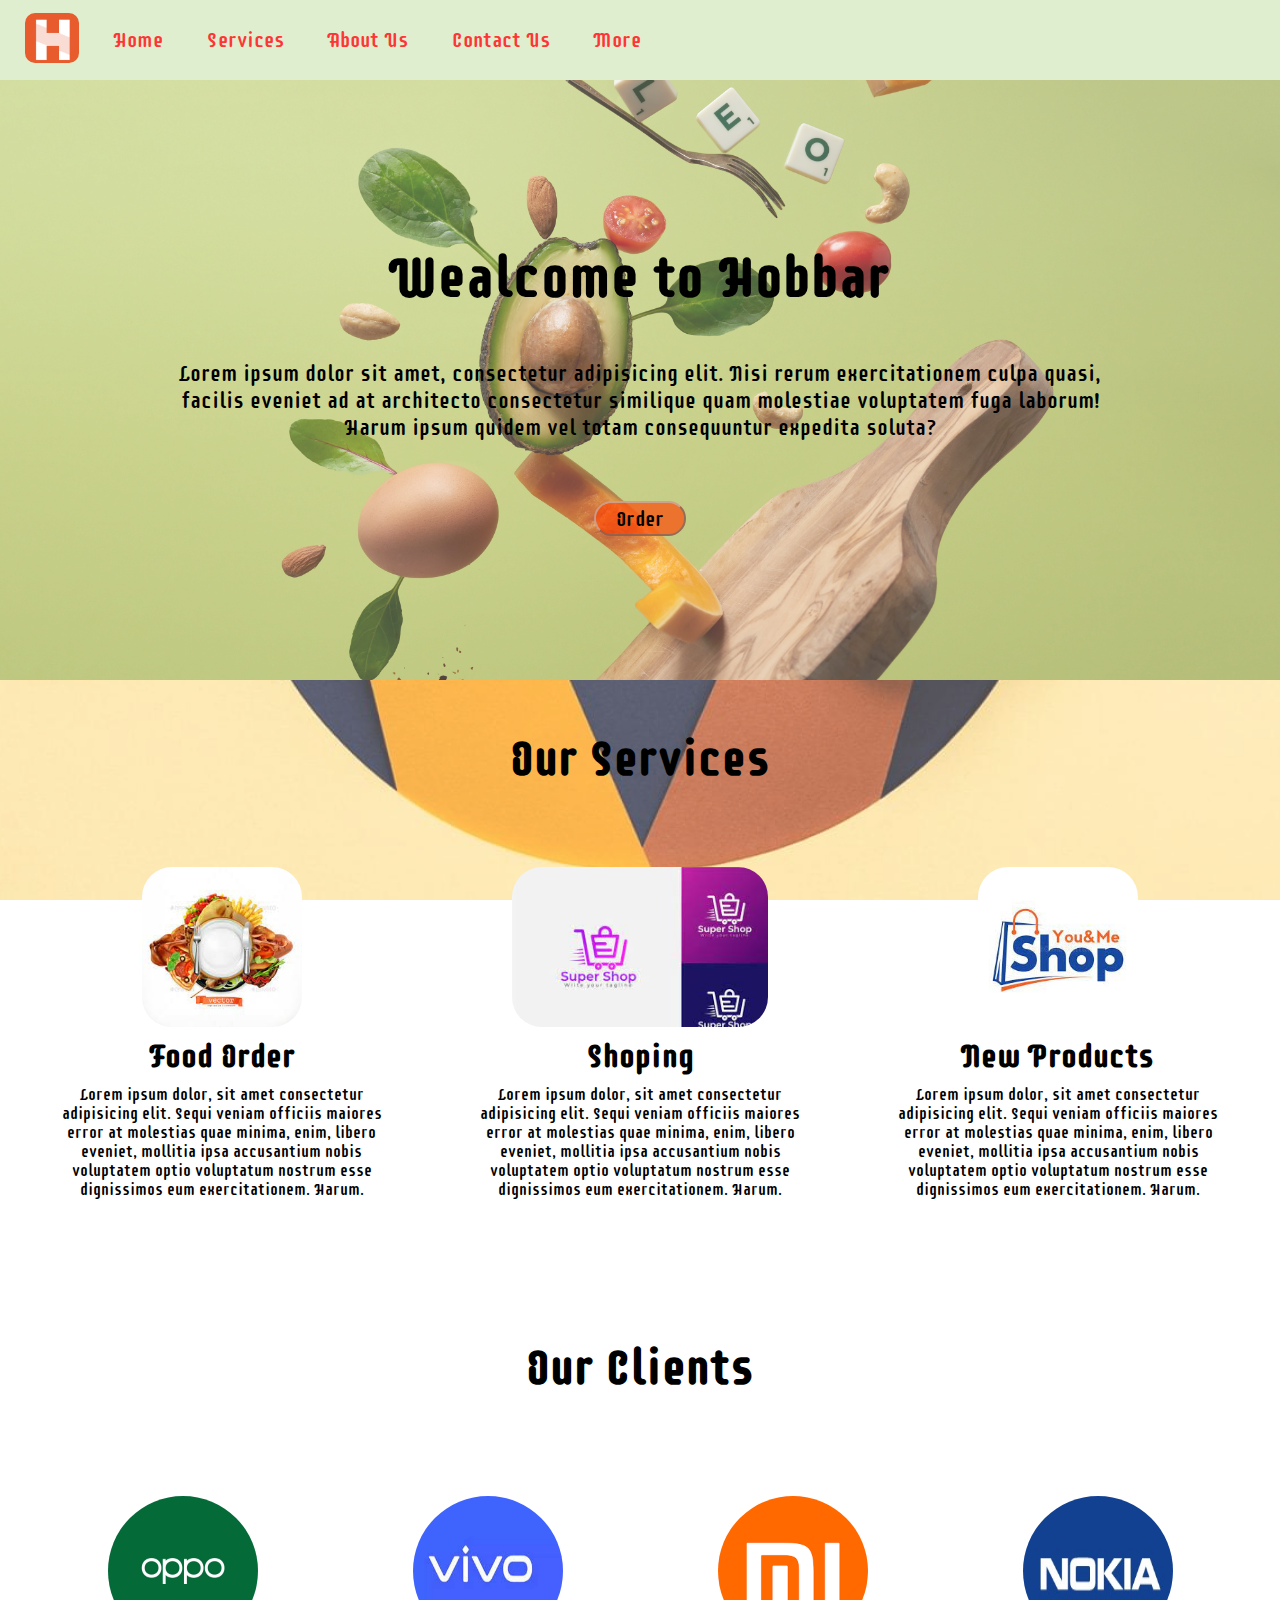
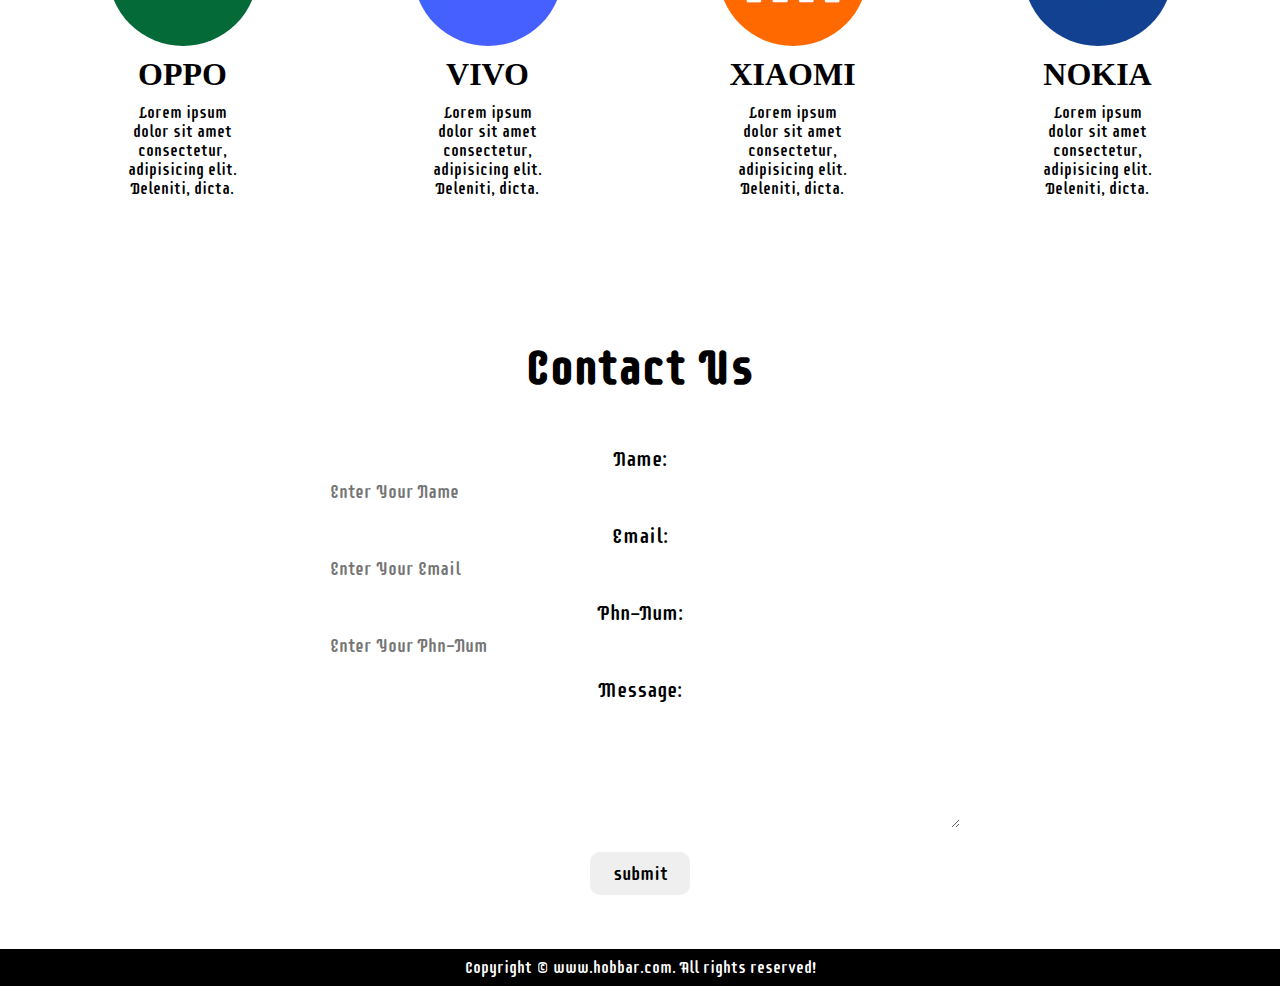
<file: index.html>
<!DOCTYPE html>
<html lang="en">

<head>
    <meta charset="UTF-8">
    <meta http-equiv="X-UA-Compatible" content="IE=edge">
    <meta name="viewport" content="width=device-width, initial-scale=1.0">
    <title>Hobbar services</title>
    <link rel="stylesheet" href="styles/styles.css">
    <link rel="icon" type="image/png" sizes="16x16" href="img/logo.PNG">
    <link rel="preconnect" href="https://fonts.googleapis.com">
    <link rel="preconnect" href="https://fonts.gstatic.com" crossorigin>
    <link href="https://fonts.googleapis.com/css2?family=Supermercado+One&display=swap" rel="stylesheet">
</head>

<body>
    <nav id="navbar">
        <div id="logo">
            <img src="img/logo.PNG" alt="hobbar.com">
        </div>
        <ul>
            <li class="item" id="item-1"><a href="#home">Home</a></li>
            <li class="item" id="item-2"><a href="#service-section">Services</a></li>
            <li class="item" id="item-3"><a href="#clients">About Us</a></li>
            <li class="item" id="item-4"><a href="#contact">Contact Us</a></li>
            <li class="item" id="item-5"><a href="img/yo.png">More</a></li>
        </ul>
    </nav>
    <section id="home">
        <h1>Wealcome to Hobbar</h1>
        <p>Lorem ipsum dolor sit amet, consectetur adipisicing elit. Nisi rerum exercitationem culpa quasi, facilis
            eveniet ad at architecto consectetur similique quam molestiae voluptatem fuga laborum! Harum ipsum quidem
            vel totam consequuntur expedita soluta?</p>
        <div class="btn"   ><a href="#service-section">Order</a></div>
    </section>
    <section id="service-section">
        <h3>Our Services</h3>
        <div class="services">
            <div class="box">
                <img src="img/food.jpg" alt="Food">
                <h2>Food Order</h2>
                <p>Lorem ipsum dolor, sit amet consectetur adipisicing elit. Sequi veniam officiis maiores error at
                    molestias quae minima, enim, libero eveniet, mollitia ipsa accusantium nobis voluptatem optio
                    voluptatum nostrum esse dignissimos eum exercitationem. Harum.</p>
            </div>
            <div class="box">
                <img src="img/shop.jpg" alt="Food">
                <h2>Shoping</h2>
                <p>Lorem ipsum dolor, sit amet consectetur adipisicing elit. Sequi veniam officiis maiores error at
                    molestias quae minima, enim, libero eveniet, mollitia ipsa accusantium nobis voluptatem optio
                    voluptatum nostrum esse dignissimos eum exercitationem. Harum.</p>
            </div>
            <div class="box">
                <img src="img/new.jpg" alt="Food">
                <h2>New Products</h2>
                <p>Lorem ipsum dolor, sit amet consectetur adipisicing elit. Sequi veniam officiis maiores error at
                    molestias quae minima, enim, libero eveniet, mollitia ipsa accusantium nobis voluptatem optio
                    voluptatum nostrum esse dignissimos eum exercitationem. Harum.</p>
            </div>
        </div>
    </section>

    <section id="clients">
        <h3>Our Clients</h3>
        <div class="clients-item">
            <div class="it">
                <img src="img/oppo.jpg" alt="OPPO">
                <h2>OPPO</h2>
                <p>Lorem ipsum dolor sit amet consectetur, adipisicing elit. Deleniti, dicta.</p>
            </div>
            <div class="it">
                <img src="img/vivo.jpg" alt="VIVO">
                <h2>VIVO</h2>
                <p>Lorem ipsum dolor sit amet consectetur, adipisicing elit. Deleniti, dicta.</p>
            </div>
            <div class="it">
                <img src="img/xiaomi.png" alt="XIAOMI">
                <h2>XIAOMI</h2>
                <p>Lorem ipsum dolor sit amet consectetur, adipisicing elit. Deleniti, dicta.</p>
            </div>
            <div class="it">
                <img src="img/nokia.jpg" alt="NOKIA">
                <h2>NOKIA</h2>
                <p>Lorem ipsum dolor sit amet consectetur, adipisicing elit. Deleniti, dicta.</p>
            </div>
        </div>
    </section>

    <section id="contact">
        <h3>Contact Us</h3>
        <div id="contact-box">
            <form action="img/thanks.jpg">
                <div class="form-box">
                    <label for="name">Name:</label>
                    <input type="text" name="name" id="name" placeholder="Enter Your Name">
                </div>
                <div class="form-box">
                    <label for="email">Email:</label>
                    <input type="email" name="email" id="email" placeholder="Enter Your Email" required>
                </div>
                <div class="form-box">
                    <label for="number">Phn-Num:</label>
                    <input type="number" name="number" id="number" placeholder="Enter Your Phn-Num">
                </div>
                <div class="form-box">
                    <label for="message">Message:</label>
                    <textarea name="message" id="message" cols="20" rows="5"></textarea>
                </div>
                <div class="form-box">
                    <input type="submit" value="submit" name="submit" id="submit">
                </div>
            </form>
        </div>
    </section>

    <footer>
        <div class="center">
            <p>Copyright &copy; www.hobbar.com. All rights reserved!</p> 
        </div>
    </footer>

</body>

</html>
</file>
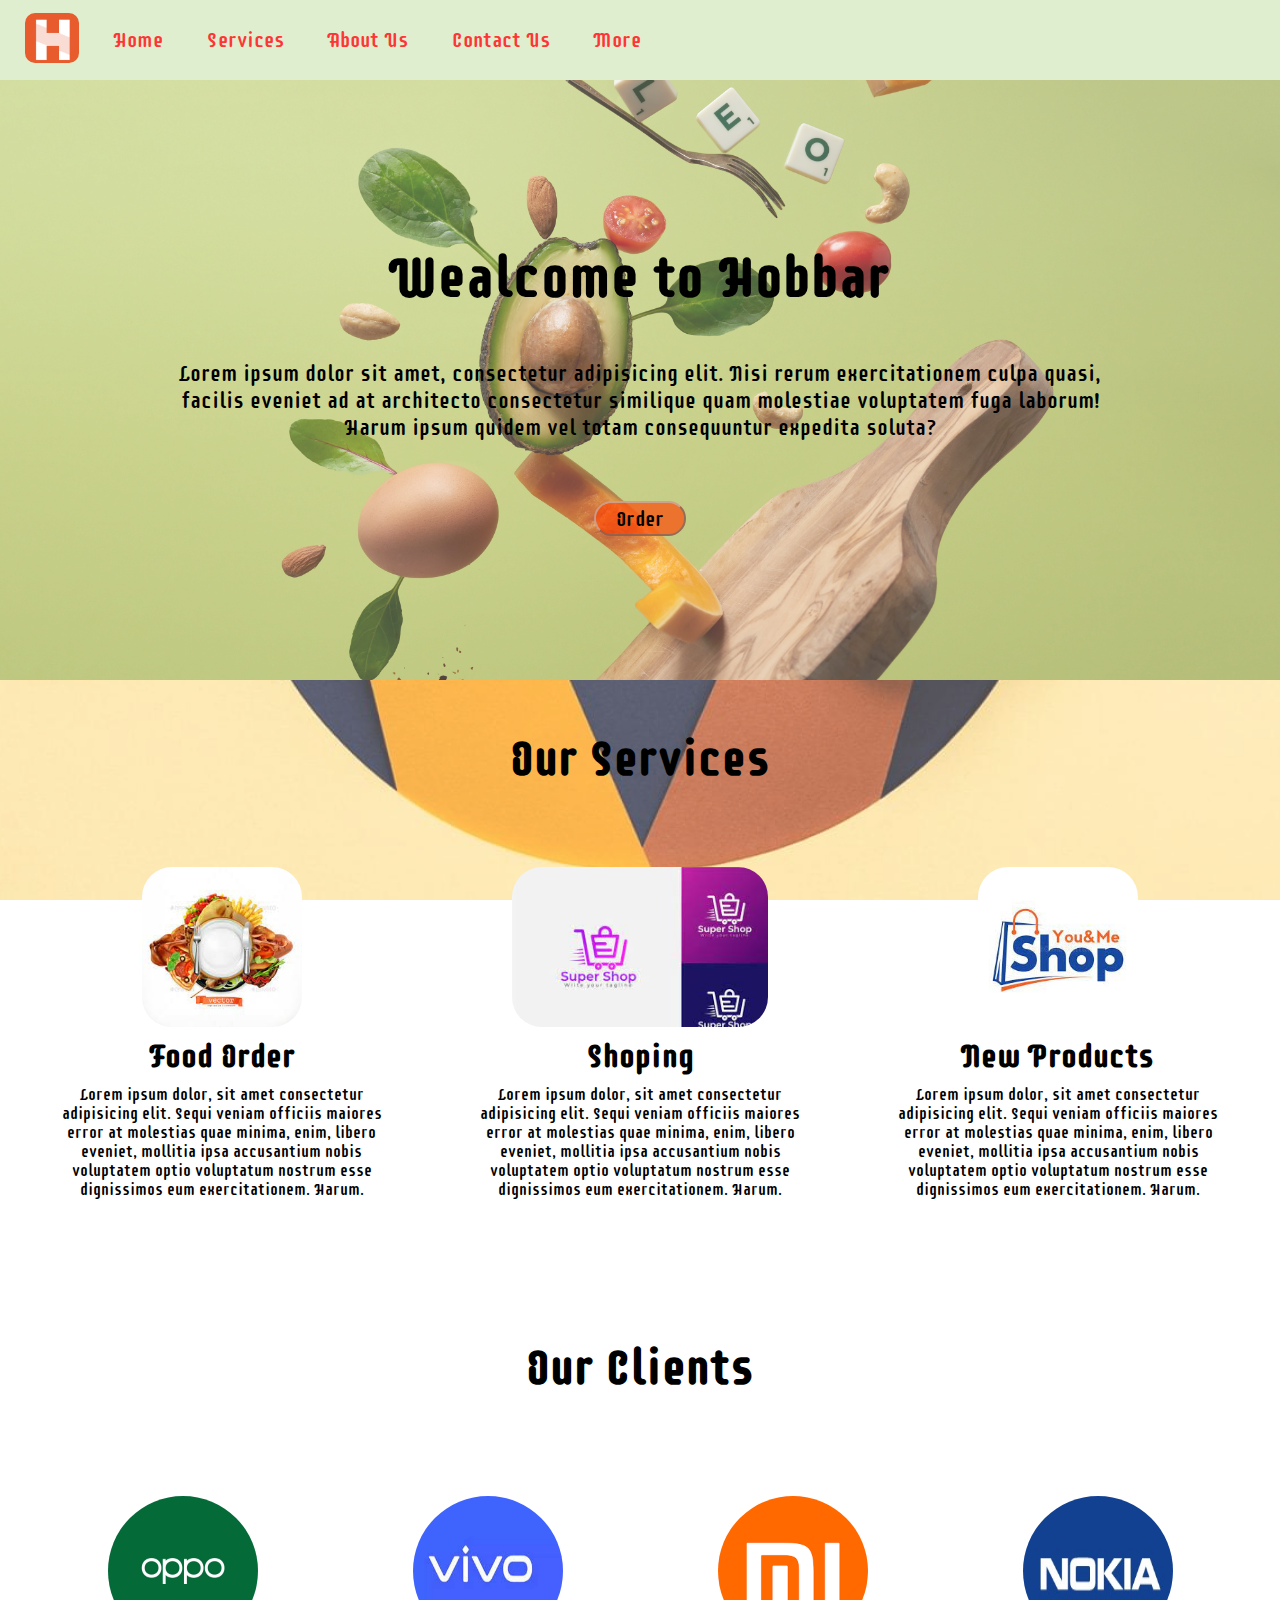
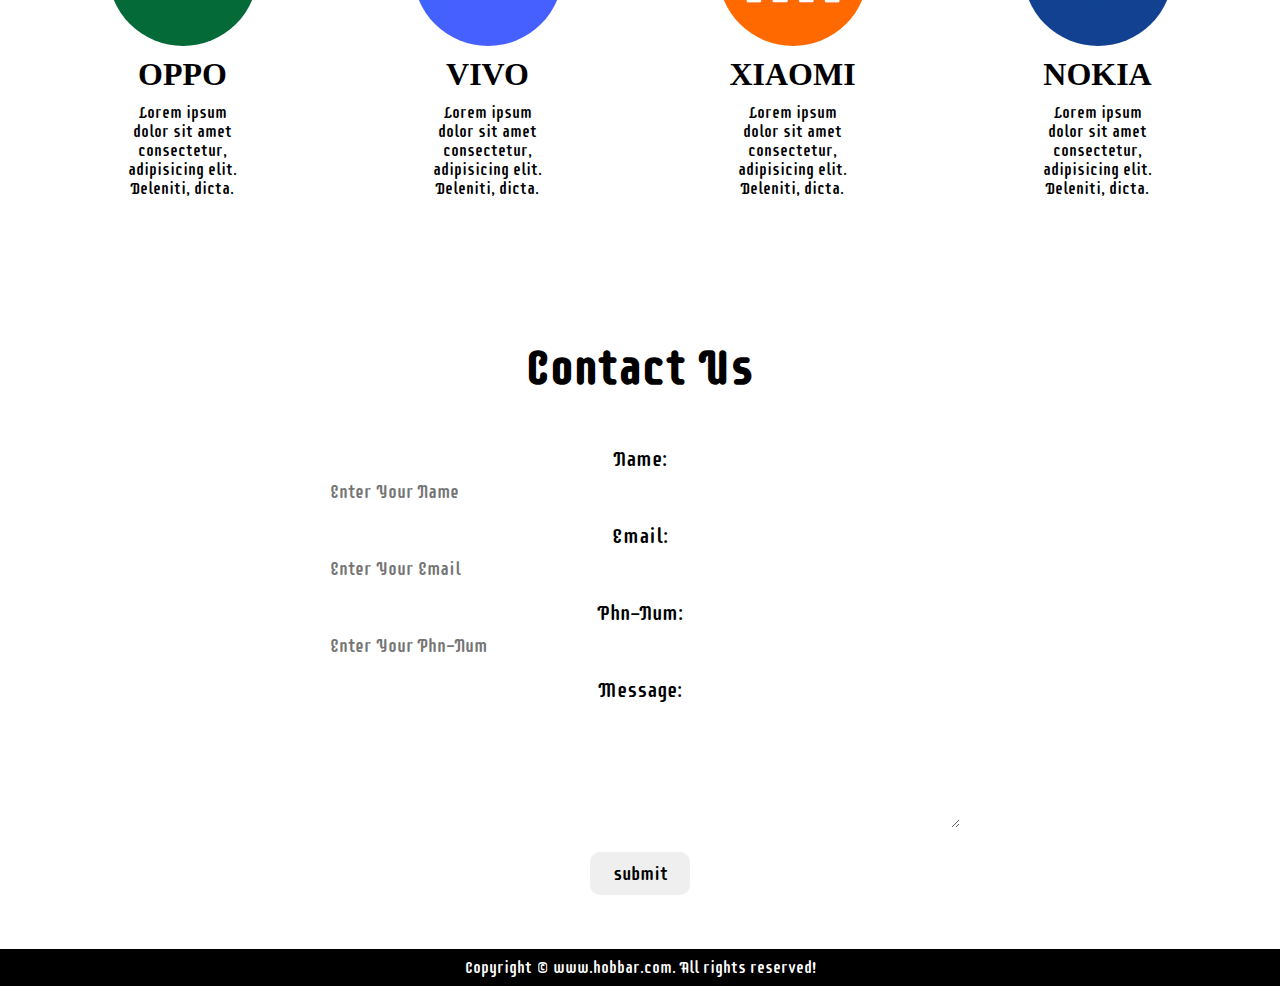
<file: Hobbar.html>
<!DOCTYPE html>
<html lang="en">

<head>
    <meta charset="UTF-8">
    <meta http-equiv="X-UA-Compatible" content="IE=edge">
    <meta name="viewport" content="width=device-width, initial-scale=1.0">
    <title>Hobbar services</title>
    <link rel="icon" type="image/png" sizes="16x16" href="img/logo.PNG">
    <link rel="stylesheet" href="styles/styles.css">
    <link rel="preconnect" href="https://fonts.googleapis.com">
    <link rel="preconnect" href="https://fonts.gstatic.com" crossorigin>
    <link href="https://fonts.googleapis.com/css2?family=Supermercado+One&display=swap" rel="stylesheet">
</head>

<body>
    <nav id="navbar">
        <div id="logo">
            <img src="img/logo.PNG" alt="hobbar.com">
        </div>
        <ul>
            <li class="item" id="item-1"><a href="#home">Home</a></li>
            <li class="item" id="item-2"><a href="#service-section">Services</a></li>
            <li class="item" id="item-3"><a href="#clients">About Us</a></li>
            <li class="item" id="item-4"><a href="#contact">Contact Us</a></li>
            <li class="item" id="item-5"><a href="img/yo.png">More</a></li>
        </ul>
    </nav>
    <section id="home">
        <h1>Wealcome to Hobbar</h1>
        <p>Lorem ipsum dolor sit amet, consectetur adipisicing elit. Nisi rerum exercitationem culpa quasi, facilis
            eveniet ad at architecto consectetur similique quam molestiae voluptatem fuga laborum! Harum ipsum quidem
            vel totam consequuntur expedita soluta?</p>
        <div class="btn"   ><a href="#service-section">Order</a></div>
    </section>
    <section id="service-section">
        <h3>Our Services</h3>
        <div class="services">
            <div class="box">
                <img src="img/food.jpg" alt="Food">
                <h2>Food Order</h2>
                <p>Lorem ipsum dolor, sit amet consectetur adipisicing elit. Sequi veniam officiis maiores error at
                    molestias quae minima, enim, libero eveniet, mollitia ipsa accusantium nobis voluptatem optio
                    voluptatum nostrum esse dignissimos eum exercitationem. Harum.</p>
            </div>
            <div class="box">
                <img src="img/shop.jpg" alt="Food">
                <h2>Shoping</h2>
                <p>Lorem ipsum dolor, sit amet consectetur adipisicing elit. Sequi veniam officiis maiores error at
                    molestias quae minima, enim, libero eveniet, mollitia ipsa accusantium nobis voluptatem optio
                    voluptatum nostrum esse dignissimos eum exercitationem. Harum.</p>
            </div>
            <div class="box">
                <img src="img/new.jpg" alt="Food">
                <h2>New Products</h2>
                <p>Lorem ipsum dolor, sit amet consectetur adipisicing elit. Sequi veniam officiis maiores error at
                    molestias quae minima, enim, libero eveniet, mollitia ipsa accusantium nobis voluptatem optio
                    voluptatum nostrum esse dignissimos eum exercitationem. Harum.</p>
            </div>
        </div>
    </section>

    <section id="clients">
        <h3>Our Clients</h3>
        <div class="clients-item">
            <div class="it">
                <img src="img/oppo.jpg" alt="OPPO">
                <h2>OPPO</h2>
                <p>Lorem ipsum dolor sit amet consectetur, adipisicing elit. Deleniti, dicta.</p>
            </div>
            <div class="it">
                <img src="img/vivo.jpg" alt="VIVO">
                <h2>VIVO</h2>
                <p>Lorem ipsum dolor sit amet consectetur, adipisicing elit. Deleniti, dicta.</p>
            </div>
            <div class="it">
                <img src="img/xiaomi.png" alt="XIAOMI">
                <h2>XIAOMI</h2>
                <p>Lorem ipsum dolor sit amet consectetur, adipisicing elit. Deleniti, dicta.</p>
            </div>
            <div class="it">
                <img src="img/nokia.jpg" alt="NOKIA">
                <h2>NOKIA</h2>
                <p>Lorem ipsum dolor sit amet consectetur, adipisicing elit. Deleniti, dicta.</p>
            </div>
        </div>
    </section>

    <section id="contact">
        <h3>Contact Us</h3>
        <div id="contact-box">
            <form action="img/thanks.jpg">
                <div class="form-box">
                    <label for="name">Name:</label>
                    <input type="text" name="name" id="name" placeholder="Enter Your Name">
                </div>
                <div class="form-box">
                    <label for="email">Email:</label>
                    <input type="email" name="email" id="email" placeholder="Enter Your Email" required>
                </div>
                <div class="form-box">
                    <label for="number">Phn-Num:</label>
                    <input type="number" name="number" id="number" placeholder="Enter Your Phn-Num">
                </div>
                <div class="form-box">
                    <label for="message">Message:</label>
                    <textarea name="message" id="message" cols="20" rows="5"></textarea>
                </div>
                <div class="form-box">
                    <input type="submit" value="submit" name="submit" id="submit">
                </div>
            </form>
        </div>
    </section>

    <footer>
        <div class="center">
            <p>Copyright &copy; www.hobbar.com. All rights reserved!</p> 
        </div>
    </footer>

</body>

</html>
</file>
<file: styles/styles.css>
*{
    margin: 0px;
    padding: 0px; 
    text-decoration: none;
    box-sizing: border-box;
    font-family: 'Supermercado One', cursive;
}
/* navigation bar */
#navbar::before{
    content: "";
    background-color: rgb(223, 238, 207);
    position: absolute;
    height: 100%; width: 100%;
    top: 0; left: 0;
    z-index: -1; 
    /* opacity: .59; */
}

#navbar{
    display: flex;
    align-items: center;
    position: relative;
    padding: 1%;
    /* justify-content: center; */
    overflow: auto;
    /* width: 100%;
    height: 100%; */
    /* background-color: rgba(58, 58, 58, 0.788); */
}
#logo{
    margin: 0% 1%;
    
}
#logo img{
    height: 50px;
    border-radius: 10px;
}
ul{
    display: flex;
    list-style: none;
    width:max-content;
    height: fit-content;
    align-items: center;
    justify-content: center;
}
ul li{
    font-size: 1.3rem;
    /* padding: 1% 10%; */
    text-align: center;
    

}
ul li a{
    display: block;
    color: rgb(255, 53, 53);
    padding: 3px 22px;
    border-radius: 20px;
}
ul li a:hover{
    color: rgb(0, 0, 0);
    background-color: rgba(0, 0, 0, 0.055);
}

/* Section home */
#home::before{
    content: "";
    height: 100%; 
    width: 100%;
    position: absolute;
    background: no-repeat fixed center/cover url("../img/bg.jpg"); 
    z-index: -1;
    opacity: .75;
}
#home{
    display: flex;
    flex-direction: column;
    height:600px;
    position: relative;
    padding: 0px 10%;
    justify-content: center;
    align-items: center;
    overflow: hidden;
}
#home h1{
    font-size: 3.5rem;
    margin-top: 20px;
    text-align: center;
}
#home p{
    font-size: 1.4rem;
    padding: 20px;
    margin-top: 30px;
    margin-bottom: 40px;
    text-align: center;
}
.btn{
    font-size: 1.3rem;
    padding: 3px 20px;
    background-color: rgba(255, 68, 0, 0.658);
    border: 2px outset rgba(189, 189, 189, 0.658);
    border-radius: 20px;
    cursor: pointer;
    
    
}
.btn a{
    color: rgb(0, 0, 0);
}



/* Services  */
#service-section::before{
    /* background-color: rgba(238, 228, 228, 0.342); */
    background: url(../img/service.jpg)no-repeat fixed center/cover;
    position: absolute;
    content: "";
    width: 100%;
    height: 100%;
    z-index: -1;
    opacity: .7;
    
}
#service-section{
    position: relative;
    display: flex;
    flex-direction: column;
    overflow: hidden;
}
.services{
    display: flex;
    justify-content: center;
    align-items: center;
    margin: 0px 1%;
    padding-bottom: 50px;
    
}
h3{
    font-size: 3.0rem;
    text-align: center;
    padding-top: 50px;
    padding-bottom: 40px;
    /* color: white; */
}
.services .box{
    /* border:2px solid rgb(0, 0, 0); */
    /* border-radius: 20px;
    background-color: rgba(61, 61, 61, 0.24);
    margin: 20px 40px; */
    /* justify-content: center;
    align-items: center; */
    padding: 40px;
}
.services .box img{
    height: 160px;
    /* width: 150px; */
    margin: auto;
    display: block;
    border-radius: 30px;
}
.services h2{
    font-size: 2.0rem;
    margin: 10px;
    text-align: center;
}
.services p{
    font-size: 1.0rem;
    text-align: center;
}

/* section clients */

#clients{
    /* background-color: rgba(185, 181, 181, 0.274); */
    background: url(../img/client.jpg)no-repeat fixed center/cover;
    height: 600px;

    overflow: hidden;
}
.clients h3{
    font-size: 3.0rem;
    text-align: center;
    padding-top: 50px;
    padding-bottom: 40px ;
}
.clients-item{
    display: flex;
    justify-content: center;
    align-items: center;
    padding: 30px;
}
.clients-item .it{
    margin: 10px 20px;
    padding: 10px 20px;
}
.clients-item .it img{
    height: 150px;
    width: 150px;
    margin: 10px auto;
    display: block;
    border-radius: 80px;
}
.it h2{
    font-family:'Times New Roman', Times, serif;
    font-size: 2.0rem;
    margin: 10px;
    text-align: center;
}
.it p{
    font-size: 1.0rem;
    text-align: center;
    padding: 0px 50px;
}


/* section Contact  */
#contact{
    background: url(../img/contact.jpg) no-repeat fixed center/cover; 
    width: 100%;
    height: auto;
}
#contact-box{
    display: flex;
    justify-content: center;
    align-items: center;
    padding-bottom: 34px;
    width: 100%;
    
}
form{
    width: 50%;
}
#contact-box .form-box{
    width: 100%;
    margin: auto;
}
.form-box label{
    cursor: pointer;
    font-size: 1.3rem;
    display: block;
    margin-top: 10px;
    /* width: 100%; */
    text-align: center;
}
input{
    width: 100%;
    padding: 10px;
    /* border: 2px solid rgb(0, 0, 0); */
    border: rgb(0, 0, 0);
    border-radius: 10px;
    font-size: 1.1rem;
}

#contact-box textarea{
    width: 100%;
    padding: .5rem;
    border: rgb(0, 0, 0);
    border-radius: 10px;
    font-size: 1.1rem;
} 
input[type=submit]{
    display: block;
    width: 100px;
    cursor: pointer;
    font-size: 1.2rem;
    margin: 20px auto;
}

/* footer  */
footer{
    background-color: rgb(0, 0, 0);
    color: rgb(255, 255, 255);
    padding: 9px 20px;
    text-align: center;
}
</file>
